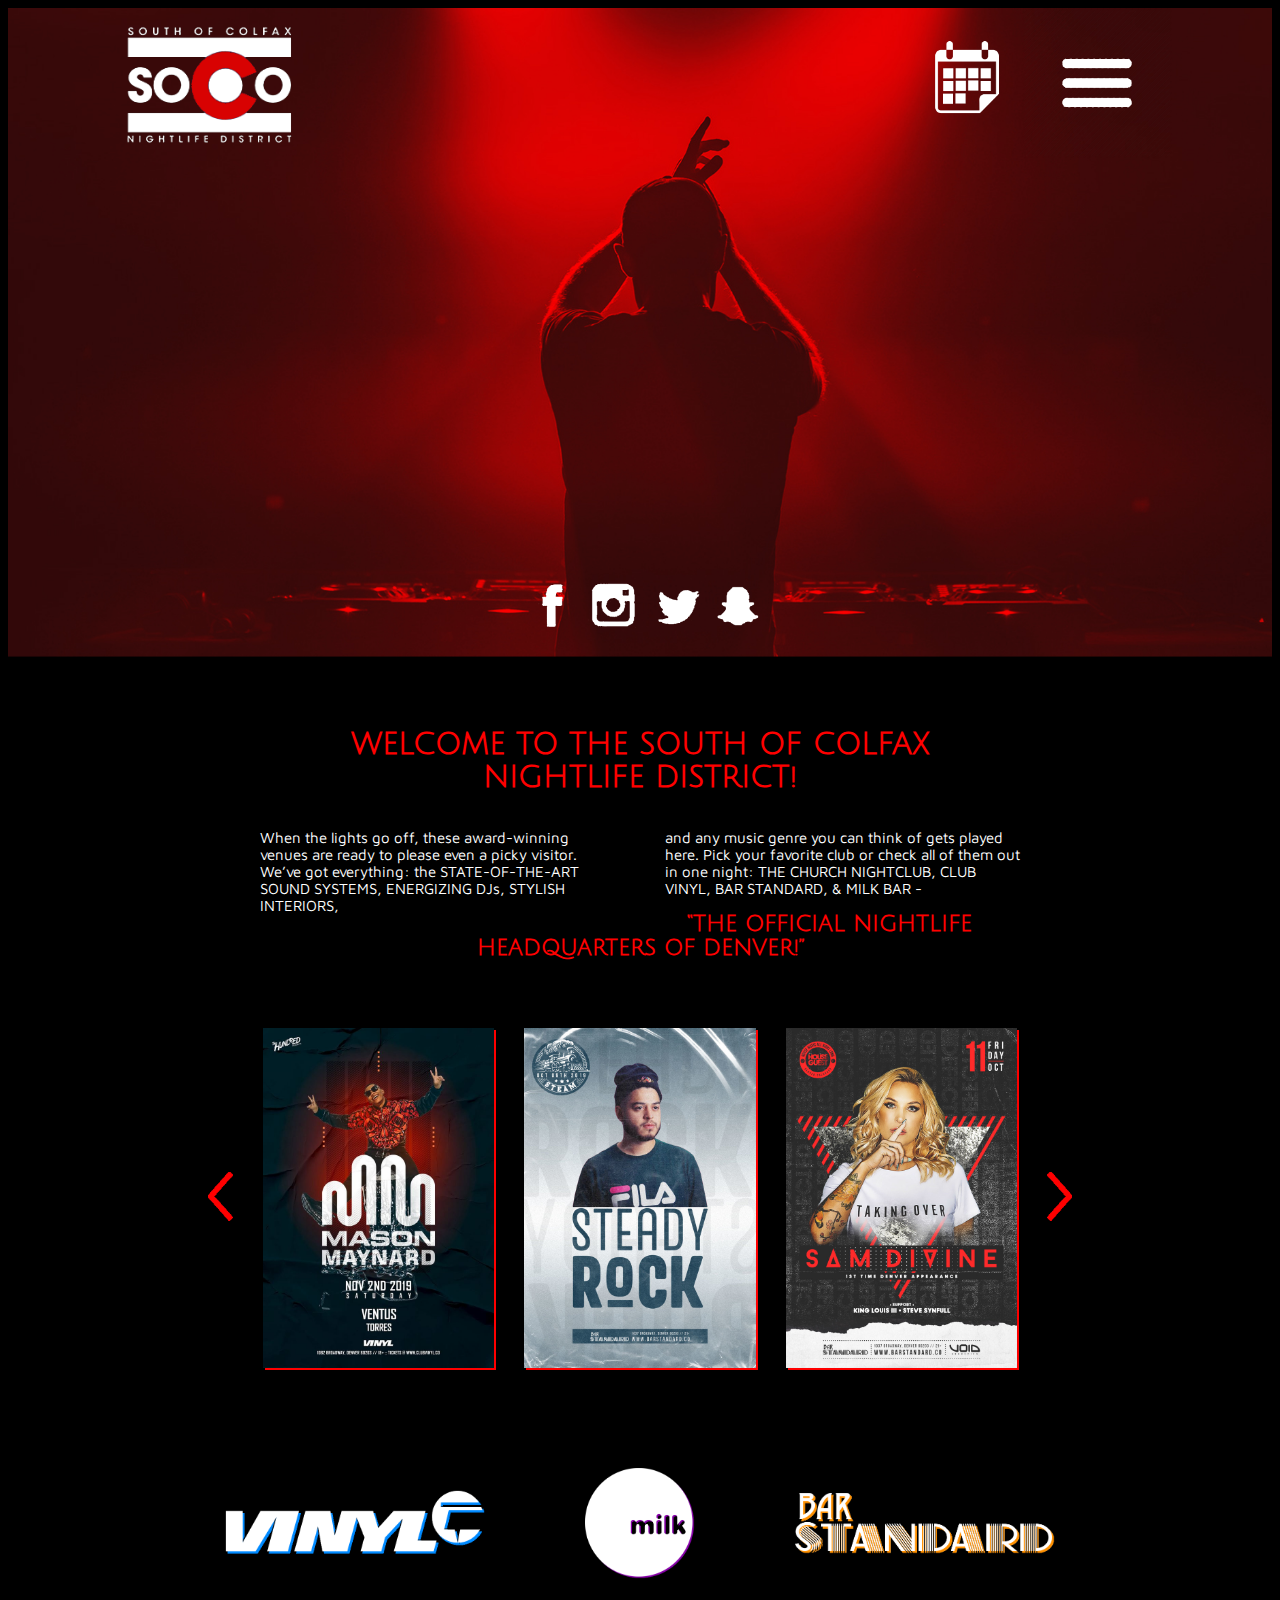
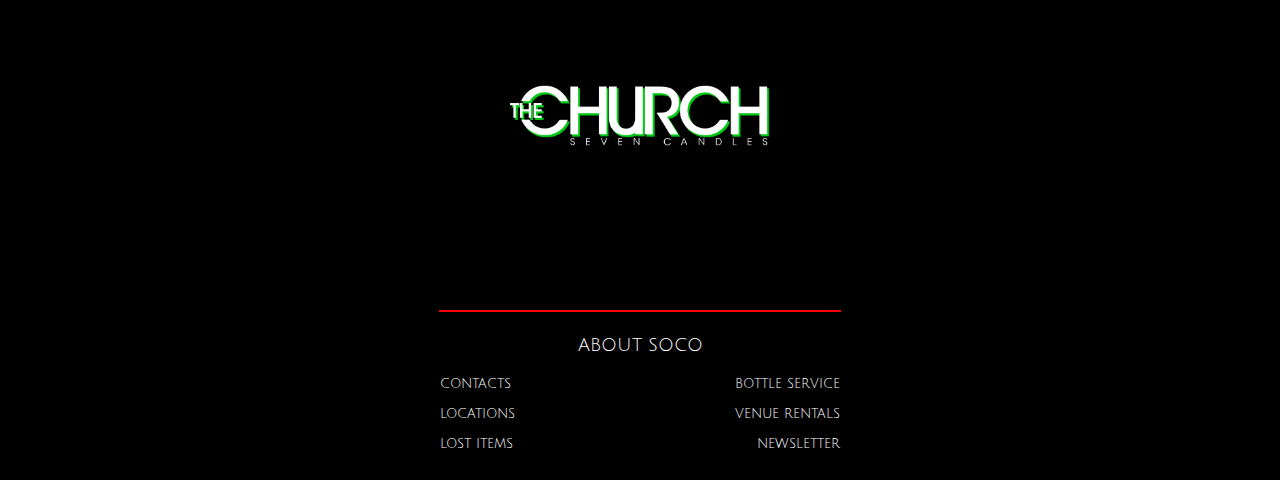
<file: soco_main.html>
<!DOCTYPE html>
<html>
      <head> 
         <link rel="stylesheet" type="text/css" href="style.css"/>
        <link href="https://fonts.googleapis.com/css?family=Julius+Sans+One|Maven+Pro&display=swap" rel="stylesheet"> 
    </head>
     
    <body> 
 <!-- head of the page -->
 
  <div class="header1">
     
      
      <div>    
        <a href="soco_main.html">        
            <img src="soco.png"  class="soco" alt="soco logo" title="soco home page"
                   width="200" />     
        </a>
        
        <a href="">  
                <img src="menu.png"  class="menu" alt="menu bar" title="soco menu page" width="150"/>
         </a>
        
        <a href="">  
                  <img src="calendar_white.png" alt="calendar icon" class="calendar2" title="soco calendar page" width="70"/>
         </a>
        
    </div>
                      
    
      <div class="social2">
                      
          <a href="http://www.facebook.com/SoCoNightlifeDistrict/"> 
              <img src="facebook.png"  class="facebook"  alt="fecebook logo" title="soco facebook page" width="50"  />    
          </a>
           
         <a href="http://twitter.com/SoCoNightlife">            
              <input type="image" src="insta.png" class="insta" alt="instagram logo" title="soco instagram page" width="50" />   
          </a>
          
          <a href="http://www.instagram.com/SoCoNightlife"> 
            <input type="image" src="twitter.png" class="twitter" alt="twitter logo" title="soco twitter page" width="50" />      
          </a>
          
          <a href="http://www.snapchat.com/add/soco_nightlife">             
            <input type="image" src="snap.png" class="snap" alt="snapchat logo" title="soco snapchat page" width="50" />     
          </a>
        </div>
</div>
 <!-- end of the head of the page -->
  <!-- intro text --> 
   <div class="text">
       <h1> Welcome to The South of Colfax <br/>Nightlife District! </h1> 
        </div>
        
<div class="text1">
         <div class="description"> 
            <div class="column1">    
                <p> When the lights go off, these award-winning venues are ready to please even a picky visitor. 
We’ve got everything: the STATE-OF-THE-ART SOUND SYSTEMS, ENERGIZING DJs, STYLISH INTERIORS,
                </p> 
            </div>
        
            <div class="column2"> 
                <p> and any music genre you can think of gets played here. 
Pick your favorite club or check all of them out in one night:  THE CHURCH NIGHTCLUB, CLUB VINYL, BAR STANDARD, &amp; MILK BAR -  
                </p>
            </div>
<div>
            <h2> “The Official Nightlife Headquarters of Denver!”  </h2> 
        </div>
        </div>
</div>
     
<!-- end of intro text -->
        
 <!-- start slider -->
        <div class="slider">

            <form action=""  class="previous">             
                <input type="image" src="errow_right-red.png" alt="arrow left" title="previous" width="40" /> 
             </form> 
            <img class="soco_1" src="soco_1.jpg"/>
            <img class="soco_2" src="soco_2.jpg"/>
            <img class="soco_3" src="soco_3.jpg"/>
            <form action=""  class="next">             
                <input type="image" src="errow_left-red.png" alt="arrow right" title="next" width="40" />  </form>  
        </div>
<!-- end slider -->        
    
<div class="clubs">    
     <a href="http://coclubs.com/club-vinyl">             
            <input type="image" src="logo-club-vinyl.png" class="vinyl" alt="Club Vinyl logo" title="club vinyl logo" width="260" /> </a> 
   
    <a href="index.html">            
            <input type="image" src="logo-milk-color.png" class="milk1" alt="Milk Bar logo" title="club milk logo" width="110" />     
    </a>
     <a href="http://coclubs.com/bar-standard">              
            <input type="image" src="logo-bar-standard.png" class="standard" alt="Bar Standard logo" title="bar standard logo" width="260" />     
    </a>
</div>
<div class="clubs">
   <a href="http://coclubs.com/the-church">           
            <input type="image" src="logo-the-church.png" class="church" alt="the Church Club logo" title="club church logo" width="260" />     
    </a>
</div>
        
        
<!-- footer text -->    
    <hr/ color="red" width="400px" >
 
    <div>  <button class="about_milk">ABOUT SOCO</button></div>
        
    <div class="footer"> 
            <div class="column3">    
                <p> contacts <br/> 
                    locations <br/>
                    lost items
                </p> 
            </div>
        
            <div class="column4"> 
                <p>bottle service <br/>
                    venue rentals <br/>
                    newsletter 
                </p>
            </div>
     </div> 
<!-- end of footer text -->       
        
        
 </body>
 </html>
</file>
<file: style.css>
.header{ 
    background-image: url("page2_header.png");
    background-repeat: no-repeat;
    background-size: cover; 
    background-attachment:scroll;
    height:650px;
}
body{
    background-color:black;
}

.soco {
    float: left;
    margin:0px 0px 0px 100px;
}
.menu {
    float:right;
    margin-right:100px;
}
img.milk { 
    width: 250px;
    height: 250px;  
    padding-top:150px;
    display:block;
}   
.milk { 
    margin: auto;
}
        
.text {
    padding-top: 50px;
    position:relative;    
}
.social {
    position:relative;
    display: flex;
    justify-content: center;
    padding-top: 170px;
}
.facebook{
    margin-left:50px;
    margin-right: 10px;
}
.insta{
    margin-right:15px;
}
.twitter{
    margin-right:10px;    
}
.text3{
    position:relative;
    display: flex;
    justify-content: center;
    margin: 0px;
    padding: 50px 0px 0px 0px 
}
h1{ 
    text-align: center;
    font-family: 'Julius Sans One', sans-serif;
    color:red; 
    font-size: 30px;
    font-weight:bold;
    text-transform: uppercase;
}
.text1{
    position:relative;
    display: flex;
    justify-content: center;
    margin: 0px;
}

.column1 {
    float:left;  
    width: 360px;
    padding-right: 15px;
    padding-left:4px;
}
.column2{
    float:left;
    width: 360px;
    padding-left:30px;
}
.description{
    font-family: 'Maven Pro', sans-serif;
    font-size: 15px;
    color:white; 
}
.slider {
    position:relative;
    display: flex;
    justify-content: center;
    margin: 0px;
    padding-top: 50px;
    align-items: center;
    padding-bottom: 100px;
}
img.milk_1 { 
    margin: 0px 15px 0px 15px;
    height:340px;
    box-shadow: 2px 2px #470d67;
}
img.milk_2 { 
    margin: 0px 15px 0px 15px;
    height:340px;
    box-shadow: 2px 2px #470d67;
}
img.milk_3 { 
    margin: 0px 15px 0px 15px;
    height:340px;
    width:240px;
    box-shadow: 2px 2px #470d67;
}
.calendar{    
  border: none;
  background-color: inherit;
  font-size: 30px;
  cursor: pointer;
  display: block;
  margin:0 auto;
  color:white;
  padding-bottom:150px;
}
.about_milk { 
    padding-top:15px;
    border: none;
  background-color: inherit;
  font-size: 18px;
  cursor: pointer;
  display: block;
  margin:0 auto;  
    color:white;
    font-family: 'Julius Sans One', sans-serif;  
}
.footer{
    font-family: 'Julius Sans One', sans-serif;
    color:white; 
    font-size: 13px;
    text-transform: uppercase;
    position:relative;
    display: flex;
    justify-content: center;
    margin: 0px;
}
.column3{
    float:left;  
    width: 200px;
    line-height: 30px; 
}
.column4{
    float:right;
    text-align: right;
    width: 200px;
    line-height: 30px;
}

{}

.header1{ 
    background-image: url("header_soco.jpg");
    background-repeat: no-repeat;
    background-size: cover; 
    background-attachment:scroll;
    height:650px;
}
.calendar2{
    float:right;
    padding-top:30px;
    padding-right: 20px;
}
.social2 {
    position:relative;
    display: flex;
    justify-content: center;
    padding-top: 570px;
}
h2{ 
    text-align: center;
    font-family: 'Julius Sans One', sans-serif;
    color:red; 
    font-size: 22px;
    font-weight:bold;
    text-transform: uppercase;
}
img.soco_1 { 
    margin: 0px 15px 0px 15px;
    height:340px;
    box-shadow: 2px 2px red;
}
img.soco_2 { 
    height:340px;
    margin: 0px 15px 0px 15px;
    box-shadow: 2px 2px red;
}
img.soco_3 { 
    margin: 0px 15px 0px 15px;
    height:340px;
    box-shadow: 2px 2px red;
}

.clubs{
    position:relative;
    display: flex;
    justify-content: center;
    margin: 0px;
    align-items: center;
    padding-bottom: 50px;
}
.vinyl{
    margin: 0px 50px 0px 0px;

}
.milk1{
    margin: 0px 50px 0px 50px;
}
.standard{
    margin: 0px 0px 0px 50px;
}
.church{
    padding-bottom:100px;
    padding-top: 50px;
}
</file>
